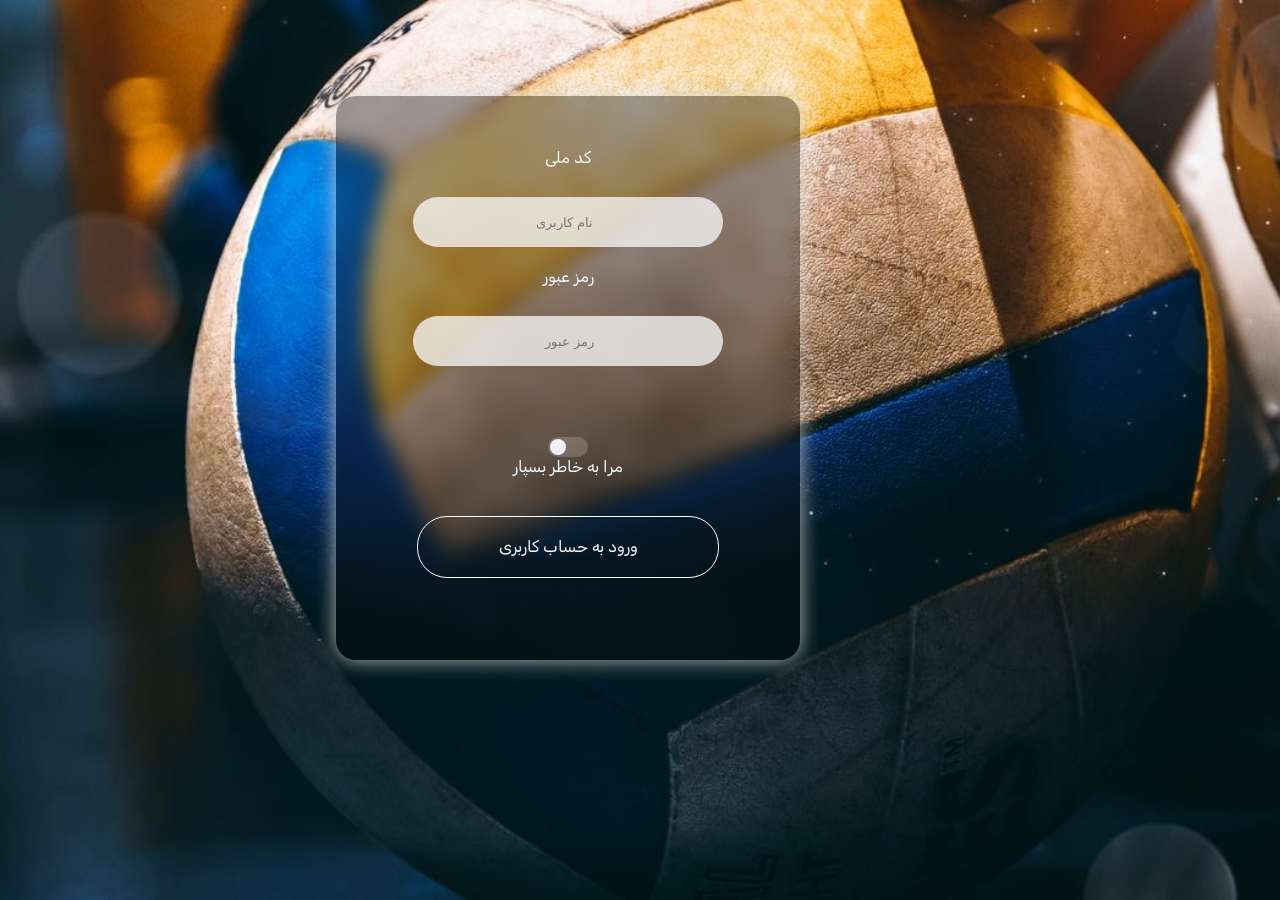
<file: index.html>
<!DOCTYPE html>
<html lang="fa" dir="rtl">
<head>
    <meta charset="UTF-8">
    <meta name="viewport" content="width=device-width, initial-scale=1.0">
    <link rel="stylesheet" href="style.css">
    <title>ورود به حساب کاربری</title>
</head>
<body>
    <div class="login">
        <label for="uname">کد ملی</label>
        <input type="text" name="" id="uname" placeholder="  نام کاربری" >
        <label for="pass">رمز عبور</label>
        <input type="text" name="" id="pass" placeholder="رمز عبور ">
        <input type="checkbox" name="" id="toggle">
        <label for="toggle" id="checkbox"></label><span>مرا به خاطر بسپار</span>
        <a href="">ورود به حساب کاربری</a>
    </div>
</body>
</html>
</file>
<file: style.css>
body{
    background-image: url(img/volly.jpg);
    background-size: cover;
    background-attachment: fixed;
    font-family: font1;
}
.login>label{
    color: aliceblue;
    margin-top: 20px;
}

.login{
    width: 400px;
    height: 500px;
    display: flex;
    flex-direction: column;
    position: absolute;
    justify-content: start;
    place-items: center;
    top: 6rem;
    right: 30rem;
    border-radius: 20px;
    padding: 2rem;
    background-color: rgba(15, 14, 14, 0.388);
    backdrop-filter: blur(10px);
    box-shadow: 0 0 20px rgba(216, 215, 212, 0.852);

}
.login>input{
    width: 300px;
    height: 40px;
    margin-top: 30px;
    background-color: rgba(250, 252, 253, 0.752);
    border: none;
    border-radius: 30px;
    text-align: center;
    padding: 5px;
}
.login>a{
    width: 300px;
    height: 40px;
    margin-top: rem;
    text-decoration: none;
    border: 1px solid white;
    text-align: center;
    border-radius: 30px;
    margin-top: 40px;
    padding-top: 20px;
    color: rgb(249, 249, 250);
}
.login>a:hover{
    background-color: rgb(236, 237, 237);
    color: black;
    box-shadow: 0 0 10px ;
}
.login>span{
    color: aliceblue;
}
#toggle {
    visibility:hidden;
    margin-top: 8px;
}
#checkbox{
    width: 40px;
    height: 20px;
    background-color:rgba(209, 204, 204, 0.252);
    transition: 500ms;
    cursor: pointer;
    display: flex;
    justify-content: left;
    align-items:center;
   
    border-radius: 10px;
}
#checkbox::after{
    content: '';
    position: absolute;
    width: 16px;
    height: 16px;
    margin-left: 2px;
    background-color: rgb(241, 241, 245);
    border-radius: 100%;
    transition: 500ms;
}
#toggle:checked+#checkbox::after{
    background-color: rgb(3, 3, 254);
    margin-left: 22px;
}

@font-face{
    font-family: font1;
    src: url(font/Rubik-Regular.ttf);
}
</file>
